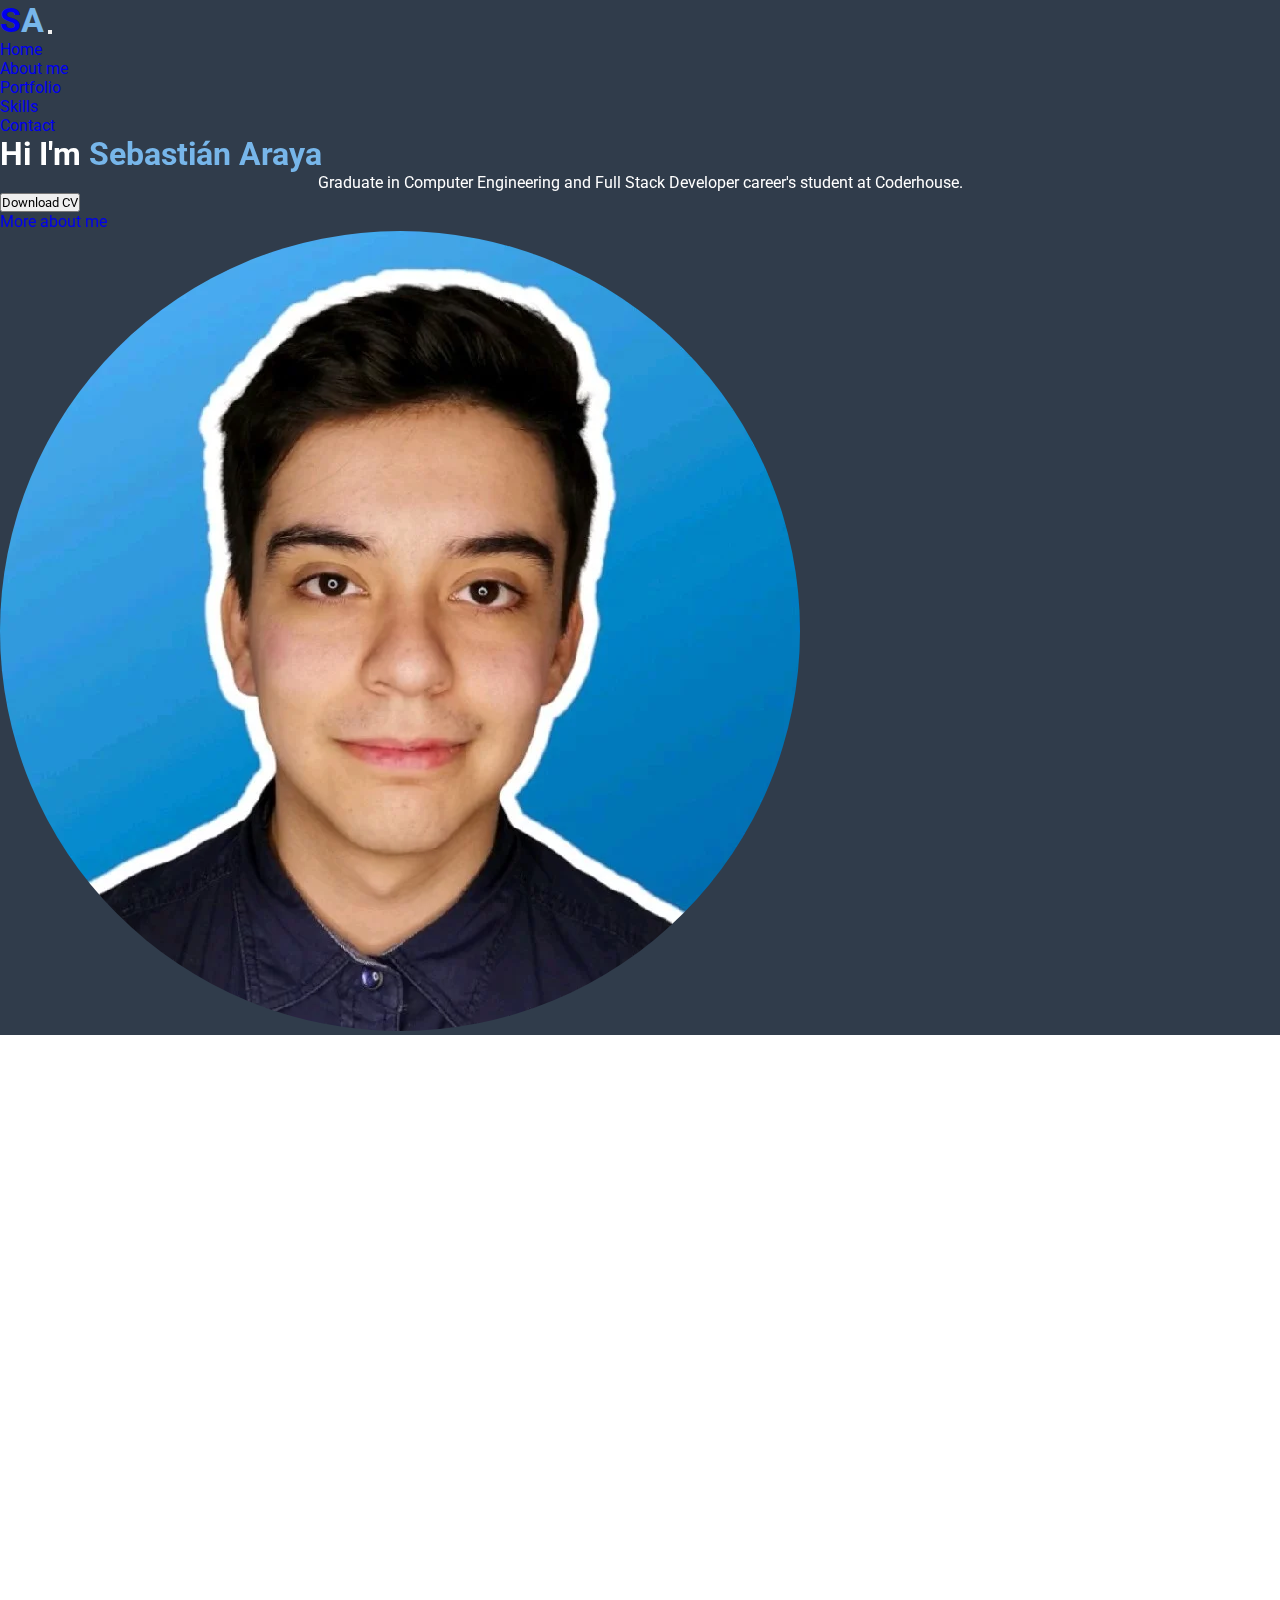
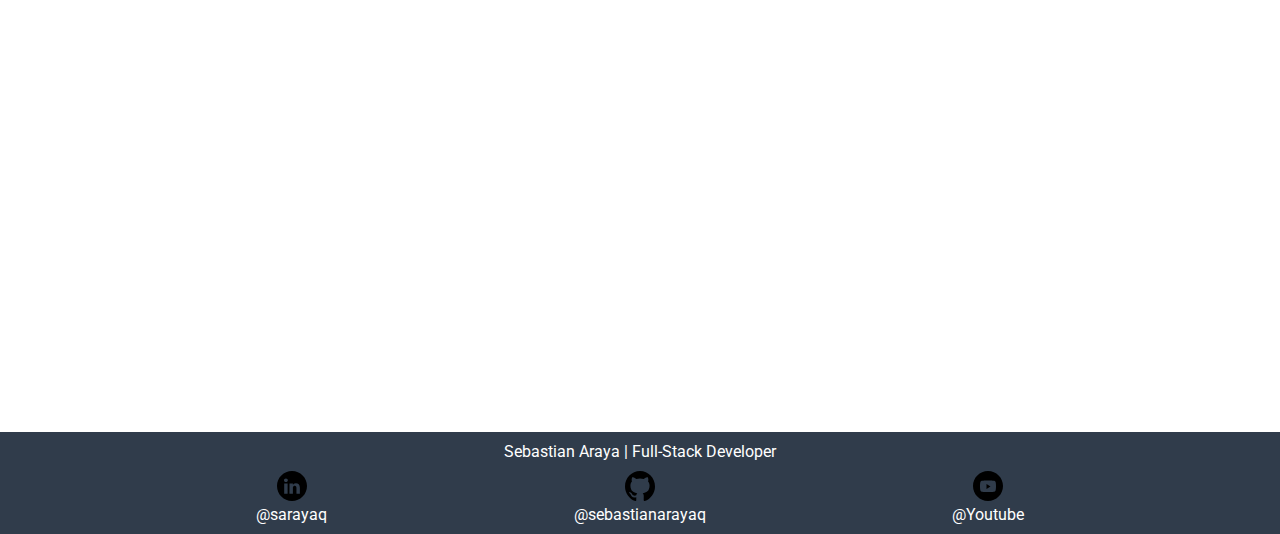
<file: index.html>
<!DOCTYPE html>
<html lang="en">
<head>
    <meta charset="UTF-8">
    <meta name="viewport" content="width=device-width, initial-scale=1.0">
    <link href="https://cdn.jsdelivr.net/npm/bootstrap@5.3.2/dist/css/bootstrap.min.css" rel="stylesheet" integrity="sha384-T3c6CoIi6uLrA9TneNEoa7RxnatzjcDSCmG1MXxSR1GAsXEV/Dwwykc2MPK8M2HN" crossorigin="anonymous">
    <script src="https://cdn.jsdelivr.net/npm/bootstrap@5.3.2/dist/js/bootstrap.bundle.min.js" integrity="sha384-C6RzsynM9kWDrMNeT87bh95OGNyZPhcTNXj1NW7RuBCsyN/o0jlpcV8Qyq46cDfL" crossorigin="anonymous"></script>
    <link rel="preconnect" href="https://fonts.googleapis.com">
    <link rel="preconnect" href="https://fonts.gstatic.com" crossorigin>
    <link href="https://fonts.googleapis.com/css2?family=Roboto:wght@400;500&display=swap" rel="stylesheet">
    <link rel="stylesheet" href="./css/style.css">
    <link href="https://unpkg.com/aos@2.3.1/dist/aos.css" rel="stylesheet">
    <link rel="shortcut icon" href="./assets/code.svg" type="image/x-icon">
    <title>Sebastian Araya's Portfolio | Made with HTML, CSS & GIT</title>
    <meta name="description" content="Explore my web development portfolio, showcasing creative and functional projects built with HTML, CSS, and Git. Discover my expertise in web design and front-end development as you browse through my highlighted work and skills.">
    <meta name="keywords" content="Portfolio, HTML, Web developer, CSS, SASS, GIT, Github, Skills, Full-Stack Developer, Coderhouse student, Web development">
</head>
<body class="d-flex flex-column justify-content-between">
    <!-- ENCABEZADO -->
    <header class="d-flex flex-column min-vh-100">
        <nav class="navbar navbar-expand-sm navbar-expand-md navbar-expand-lg" data-bs-theme="dark">
            <div class="container-fluid">
                <a class="navbar-brand" href="index.html">S<span class="brandSpan">A</span></a>
                <button class="navbar-toggler" type="button" data-bs-toggle="collapse" data-bs-target="#navbarNav" aria-controls="navbarNav" aria-expanded="false" aria-label="Toggle navigation">
                <span class="navbar-toggler-icon"></span>
                </button>
                <div class="collapse navbar-collapse justify-content-end" id="navbarNav">
                    <ul class="navbar-nav fs-5">
                        <li class="nav-item">
                            <a class="nav-link active" aria-current="page" href="./index.html">Home</a>
                        </li>
                        <li class="nav-item">
                            <a class="nav-link" href="./pages/about-me.html">About me</a>
                        </li>
                        <li class="nav-item">
                            <a class="nav-link" href="./pages/portfolio.html">Portfolio</a>
                        </li>
                        <li class="nav-item">
                            <a class="nav-link" href="./pages/skills.html">Skills</a>
                        </li>
                        <li class="nav-item">
                            <a class="nav-link" href="./pages/skills.html">Contact</a>
                        </li>
                    </ul>
                </div>
            </div>
        </nav>
        <!-- ABOUT ME -->
        <section class="container-fluid d-sm-flex d-md-flex d-lg-flex justify-content-center align-items-center p-4 flex-fill aboutMeSection">
            <div class="row d-sm-flex d-md-flex d-lg-flex justify-content-between align-items-center flex-wrap-reverse mx-4 my-3 row-gap-5">
                <div class="col-sm-5 col-md-5 col-lg-5 d-sm-flex-columm d-md-flex-columm d-lg-flex-columm justify-content-center align-items-center" data-aos="fade-right" data-aos-duration="1500">
                    <h1 class="fs-2 text-center">Hi I'm <span class="brandSpan fs-2">Sebastián Araya</span></h1>
                    <p class="aboutMeText fs-5 my-4">Graduate in Computer Engineering and Full Stack Developer career's student at Coderhouse.</p>
                    <div class="row d-sm-flex d-md-flex d-lg-flex justify-content-center align-items-center gap-3">
                        <div class="col-sm-4 col-md-4 col-lg-4 d-flex d-sm-flex d-md-flex d-lg-flex justify-content-center align-items-center">
                            <button type="button" class="btn btn-dark">Download CV</button>
                        </div>
                        <div class="col-sm-4 col-md-4 col-lg-4 d-flex d-sm-flex d-md-flex d-lg-flex justify-content-center align-items-center">
                            <a class="btn btn-dark" href="./pages/about-me.html">More about me</a>
                        </div>
                    </div>
                </div>
                <div class="col-sm-4 col-md-4 col-lg-4 d-flex justify-content-center">
                    <img class="profilePicture img-fluid" src="./assets/perfil.webp" alt="Profile picture">
                </div>
            </div>
        </section>     
    </header>
    <!-- SECCIONES -->
    <main>  
        <!-- PORTFOLIO -->
        <section class="container-fluid p-4 my-3">
            <div class="row d-sm-flex d-md-flex d-lg-flex justify-content-center text-center">
                <div class="col-sm-3 col-md-3 col-lg-3" data-aos="fade-right">
                    <h2 class="fw-bold">Portfolio</h2>
                </div>
            </div>
            <div class="row row-gap-2">
                <div class="col-sm-4 col-md-4 col-lg-4 d-sm-flex d-md-flex d-lg-flex justify-content-center align-items-center text-center">
                    <div class="card d-flex d-flex-column align-items-center" data-aos="fade-up" data-aos-duration="1500">
                        <img src="./assets/web-frame.webp" class="card-img-top" alt="Project preview">
                        <div class="card-body">
                            <h3 class="card-title fw-bold">Project #1</h3>
                            <p class="card-text">Project made with HTML, CSS, SASS, animation libraries, GIT and GITHUB.</p>
                            <a href="./pages/portfolio.html" class="btn btn-dark">More projects</a>
                        </div>
                    </div>
                </div>
                <div class="col-sm-4 col-md-4 col-lg-4 d-sm-flex d-md-flex d-lg-flex justify-content-center align-items-center text-center">
                    <div class="card d-flex d-flex-column align-items-center" data-aos="fade-up" data-aos-duration="1500">
                        <img src="./assets/web-frame.webp" class="card-img-top" alt="Project preview">
                        <div class="card-body">
                            <h3 class="card-title fw-bold">Project #2</h3>
                            <p class="card-text">Project made with HTML, CSS, SASS, animation libraries, GIT and GITHUB.</p>
                            <a href="./pages/portfolio.html" class="btn btn-dark">More projects</a>
                        </div>
                    </div>
                </div>
                <div class="col-sm-4 col-md-4 col-lg-4 d-sm-flex d-md-flex d-lg-flex justify-content-center align-items-center text-center">
                    <div class="card d-flex d-flex-column align-items-center" data-aos="fade-up" data-aos-duration="1500">
                        <img src="./assets/web-frame.webp" class="card-img-top" alt="Project preview">
                        <div class="card-body">
                            <h3 class="card-title fw-bold">Project #3</h3>
                            <p class="card-text">Project made with HTML, CSS, SASS, animation libraries, GIT and GITHUB.</p>
                            <a href="./pages/portfolio.html" class="btn btn-dark">More projects</a>
                        </div>
                    </div>
                </div>
            </div>
        </section>
        <!-- SKILLS -->
        <section class="container-fluid p-4 my-3">
            <div class="row d-sm-flex d-md-flex d-lg-flex justify-content-center text-center">
                <div class="col-sm-3 col-md-3 col-lg-3" data-aos="fade-right">
                    <h2 class="fw-bold">Skills</h2>
                </div>
            </div>
            <div class="row d-sm-flex d-md-flex d-lg-flex justify-content-center row-gap-2">
                <div class="col-sm-4 col-md-4 col-lg-4 d-sm-flex d-md-flex d-lg-flex justify-content-center">
                    <div class="card d-flex d-flex-column align-items-center" data-aos="fade-up" data-aos-duration="1500">
                        <img src="assets/html.webp" class="img-fluid card-img-top" alt="HTML image">
                        <div class="card-body">
                            <h3 class="fw-bold text-center">HTML</h3>
                            <p class="card-text text-center">Proficient in HTML, adept at creating and structuring web content using tags, links, images, and forms, while maintaining clean and semantic code for enhanced online accessibility and presentation.</p>
                        </div>
                    </div>
                </div>
                <div class="col-sm-4 col-md-4 col-lg-4 d-sm-flex d-md-flex d-lg-flex justify-content-center">
                    <div class="card d-flex d-flex-column align-items-center" data-aos="fade-up" data-aos-duration="1500">
                        <img src="assets/css.webp" class="img-fluid card-img-top" alt="CSS image">
                        <div class="card-body">
                            <h3 class="fw-bold text-center">CSS</h3>
                            <p class="card-text text-center">Proficient in web design with CSS, experienced in styling, layout, and responsive design to ensure an appealing online presentation.</p>
                        </div>
                    </div>
                </div>
                <div class="col-sm-4 col-md-4 col-lg-4 d-sm-flex d-md-flex d-lg-flex justify-content-center">
                    <div class="card d-flex d-flex-column align-items-center" data-aos="fade-up" data-aos-duration="1500">
                        <img src="assets/git.webp" class="img-fluid card-img-top" alt="GIT image">
                        <div class="card-body">
                            <h3 class="fw-bold text-center">GIT</h3>
                            <p class="card-text text-center">Proficient in Git for version control, collaboration, and tracking changes in software projects.</p>
                        </div>
                    </div>
                </div>
                <div class="row d-sm-flex d-md-flex d-lg-flex justify-content-center text-center">
                    <div class="col-sm-3 col-md-3 col-lg-3" data-aos="fade-up" data-aos-duration="1400">
                        <a href="./pages/skills.html" class="btn btn-dark">More skills</a>
                    </div>
                </div>
            </div>
        </section>
    </main>
    <!-- FOOTER -->
    <footer>
        <div class="footerText">
            <p>Sebastian Araya | Full-Stack Developer</p>
        </div>
        <div class="socialContainer">
            <div class="socialNetwork">
                <div class="socialIcon">
                    <a href="https://www.linkedin.com/in/sarayaq/" target="_blank"><img class="footerIcon" src="./assets/linkedin.svg" alt="Linkedin icon"></a>
                </div>
                <div class="socialTag">
                    <a href="https://www.linkedin.com/in/sarayaq/" target="_blank">@sarayaq</a>
                </div>
            </div>
            <div class="socialNetwork">
                <div class="socialIcon">
                    <a href="https://github.com/sebastianarayaq" target="_blank"><img class="footerIcon" src="./assets/github.svg" alt="Github icon"></a>
                </div>
                <div class="socialTag">
                    <a href="https://github.com/sebastianarayaq" target="_blank">@sebastianarayaq</a>
                </div>
            </div>
            <div class="socialNetwork">
                <div class="socialIcon">
                    <a href="https://www.youtube.com/" target="_blank"><img class="footerIcon" src="./assets/youtube.svg" alt="Youtube icon"></a>
                </div>
                <div class="socialTag">
                    <a href="https://www.youtube.com/" target="_blank">@Youtube</a>
                </div>
            </div>
        </div>
    </footer>
    <!-- SCRIPT AON -->
    <script src="https://unpkg.com/aos@2.3.1/dist/aos.js"></script>
    <script>
        AOS.init({
        });
    </script>
</body>
</html>
</file>
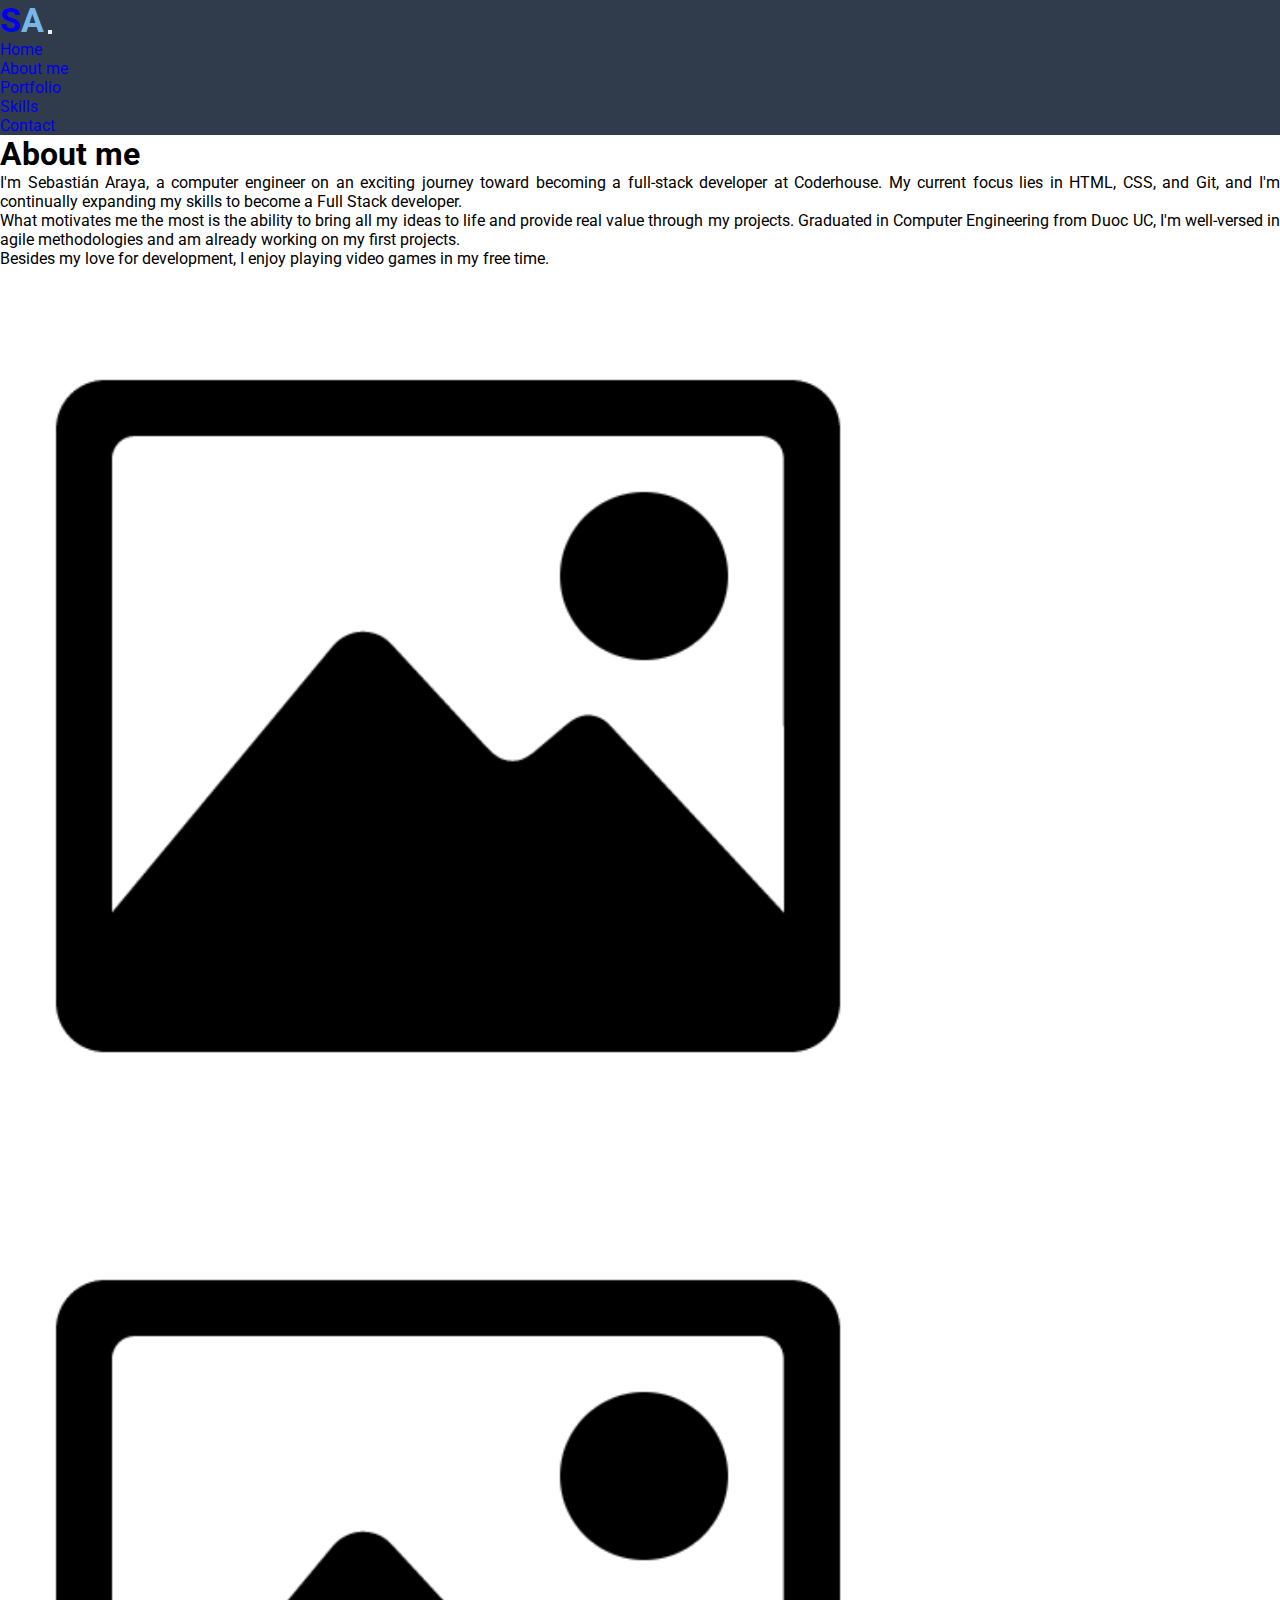
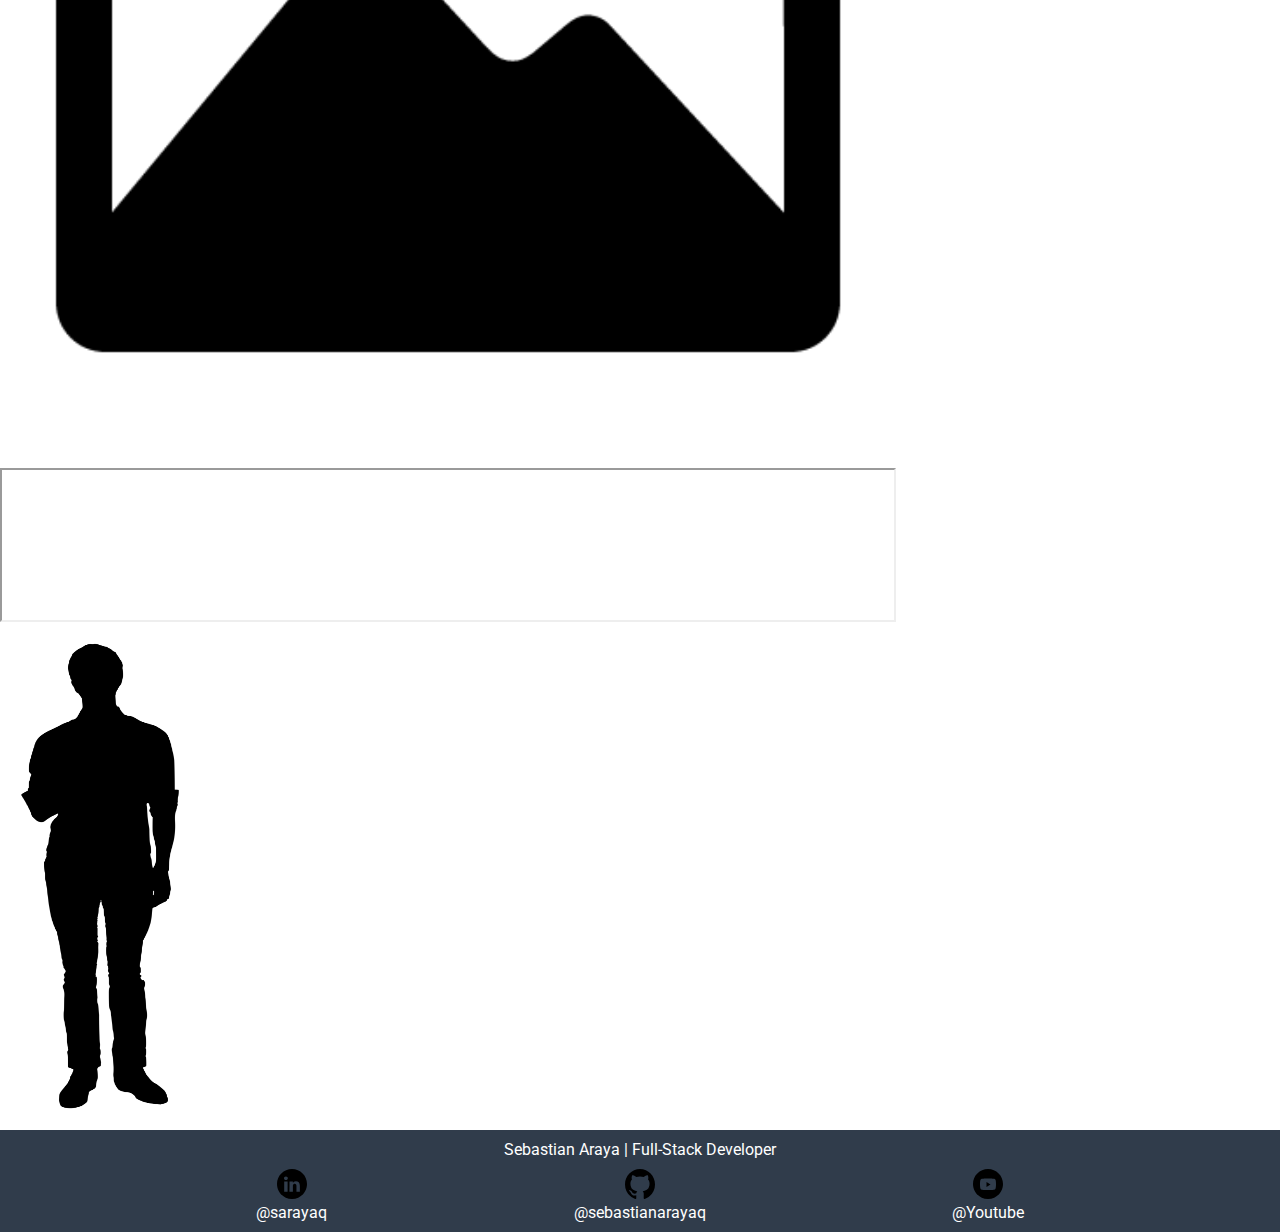
<file: pages/about-me.html>
<!DOCTYPE html>
<html lang="en">
<head>
    <meta charset="UTF-8">
    <meta name="viewport" content="width=device-width, initial-scale=1.0">
    <link href="https://cdn.jsdelivr.net/npm/bootstrap@5.3.2/dist/css/bootstrap.min.css" rel="stylesheet" integrity="sha384-T3c6CoIi6uLrA9TneNEoa7RxnatzjcDSCmG1MXxSR1GAsXEV/Dwwykc2MPK8M2HN" crossorigin="anonymous">
    <script src="https://cdn.jsdelivr.net/npm/bootstrap@5.3.2/dist/js/bootstrap.bundle.min.js" integrity="sha384-C6RzsynM9kWDrMNeT87bh95OGNyZPhcTNXj1NW7RuBCsyN/o0jlpcV8Qyq46cDfL" crossorigin="anonymous"></script>
    <link rel="preconnect" href="https://fonts.googleapis.com">
    <link rel="preconnect" href="https://fonts.gstatic.com" crossorigin>
    <link href="https://fonts.googleapis.com/css2?family=Roboto:wght@400;500&display=swap" rel="stylesheet">
    <link rel="stylesheet" href="../css/style.css">
    <link rel="shortcut icon" href="../assets/code.svg" type="image/x-icon">
    <title>About me | Made with HTML, CSS & GIT</title>
    <meta name="description" content="Explore my web development portfolio, showcasing creative and functional projects built with HTML, CSS, and Git. Discover my expertise in web design and front-end development as you browse through my highlighted work and skills.">
    <meta name="keywords" content="Portfolio, HTML, Web developer, CSS, SASS, GIT, Github, Skills, Full-Stack Developer, Coderhouse student, Web development">
</head>
<body class="d-flex flex-column justify-content-between">
    <!-- ENCABEZADO -->
    <header>
        <nav class="navbar navbar-expand-sm navbar-expand-md navbar-expand-lg" data-bs-theme="dark">
            <div class="container-fluid">
                <a class="navbar-brand" href="../index.html">S<span class="brandSpan">A</span></a>
                <button class="navbar-toggler" type="button" data-bs-toggle="collapse" data-bs-target="#navbarNav" aria-controls="navbarNav" aria-expanded="false" aria-label="Toggle navigation">
                <span class="navbar-toggler-icon"></span>
                </button>
                <div class="collapse navbar-collapse justify-content-end" id="navbarNav">
                    <ul class="navbar-nav fs-5">
                        <li class="nav-item">
                            <a class="nav-link" href="../index.html">Home</a>
                        </li>
                        <li class="nav-item">
                            <a class="nav-link active" aria-current="page" href="./about-me.html">About me</a>
                        </li>
                        <li class="nav-item">
                            <a class="nav-link" href="./portfolio.html">Portfolio</a>
                        </li>
                        <li class="nav-item">
                            <a class="nav-link" href="./skills.html">Skills</a>
                        </li>
                        <li class="nav-item">
                            <a class="nav-link" href="./contact.html">Contact</a>
                        </li>
                    </ul>
                </div>
            </div>
        </nav>
    </header>
    <!-- SECCIONES -->
    <main>
        <section class="container-fluid p-4">
            <div class="row d-sm-flex d-md-flex d-lg-flex justify-content-around align-items-center">
                <div class="col-sm-6 col-md-6 col-lg-6">
                    <h1 class="fw-bold">About me</h1>
                    <p class="my-4 textDescription">
                        I'm Sebastián Araya, a computer engineer on an exciting journey toward becoming a full-stack developer at Coderhouse. My current focus lies in HTML, CSS, and Git, and I'm continually expanding my skills to become a Full Stack developer. 
                    </p>
                    <p class="my-4 textDescription">
                        What motivates me the most is the ability to bring all my ideas to life and provide real value through my projects. Graduated in Computer Engineering from Duoc UC, I'm well-versed in agile methodologies and am already working on my first projects. 
                    </p>
                    <p class="my-4 textDescription">
                        Besides my love for development, I enjoy playing video games in my free time.
                    </p>
                    <div class="row d-sm-flex d-md-flex d-lg-flex justify-content-center">
                        <div class="col-sm-6 col-md-6 col-lg-6 d-sm-flex d-md-flex d-lg-flex justify-content-center align-items-center text-center">
                            <img src="../assets/image-picture.webp" class="imgPicture" alt="Picture about me doing anything">
                            <img src="../assets/image-picture.webp" class="imgPicture" alt="Another picture of me doing another thing">
                            <iframe src="https://www.google.com/maps/embed?pb=!1m18!1m12!1m3!1d13026967.38926922!2d-106.25428513633595!3d37.142902825634486!2m3!1f0!2f0!3f0!3m2!1i1024!2i768!4f13.1!3m3!1m2!1s0x54eab584e432360b%3A0x1c3bb99243deb742!2sEstados%20Unidos!5e0!3m2!1ses-419!2scl!4v1693375040349!5m2!1ses-419!2scl" allowfullscreen="" loading="lazy" referrerpolicy="no-referrer-when-downgrade"></iframe>
                        </div>
                    </div>
                </div>
                <div class="col-sm-3 col-md-3 col-lg-3 d-sm-flex d-md-flex d-lg-flex justify-content-center align-items-center text-center">
                    <img src="../assets/person.webp" class="personPicture img-fluid" alt="Profile picture">
                </div>
            </div>
        </section>
    </main>
    <!-- FOOTER -->
    <footer>
        <div class="footerText">
            <p>Sebastian Araya | Full-Stack Developer</p>
        </div>
        <div class="socialContainer">
            <div class="socialNetwork">
                <div class="socialIcon">
                    <a href="https://www.linkedin.com/in/sarayaq/" target="_blank"><img class="footerIcon" src="../assets/linkedin.svg" alt="Linkedin icon"></a>
                </div>
                <div class="socialTag">
                    <a href="https://www.linkedin.com/in/sarayaq/" target="_blank">@sarayaq</a>
                </div>
            </div>
            <div class="socialNetwork">
                <div class="socialIcon">
                    <a href="https://github.com/sebastianarayaq" target="_blank"><img class="footerIcon" src="../assets/github.svg" alt="Github icon"></a>
                </div>
                <div class="socialTag">
                    <a href="https://github.com/sebastianarayaq" target="_blank">@sebastianarayaq</a>
                </div>
            </div>
            <div class="socialNetwork">
                <div class="socialIcon">
                    <a href="https://www.youtube.com/" target="_blank"><img class="footerIcon" src="../assets/youtube.svg" alt="Youtube icon"></a>
                </div>
                <div class="socialTag">
                    <a href="https://www.youtube.com/" target="_blank">@Youtube</a>
                </div>
            </div>
        </div>
    </footer>
</body>
</html>
</file>
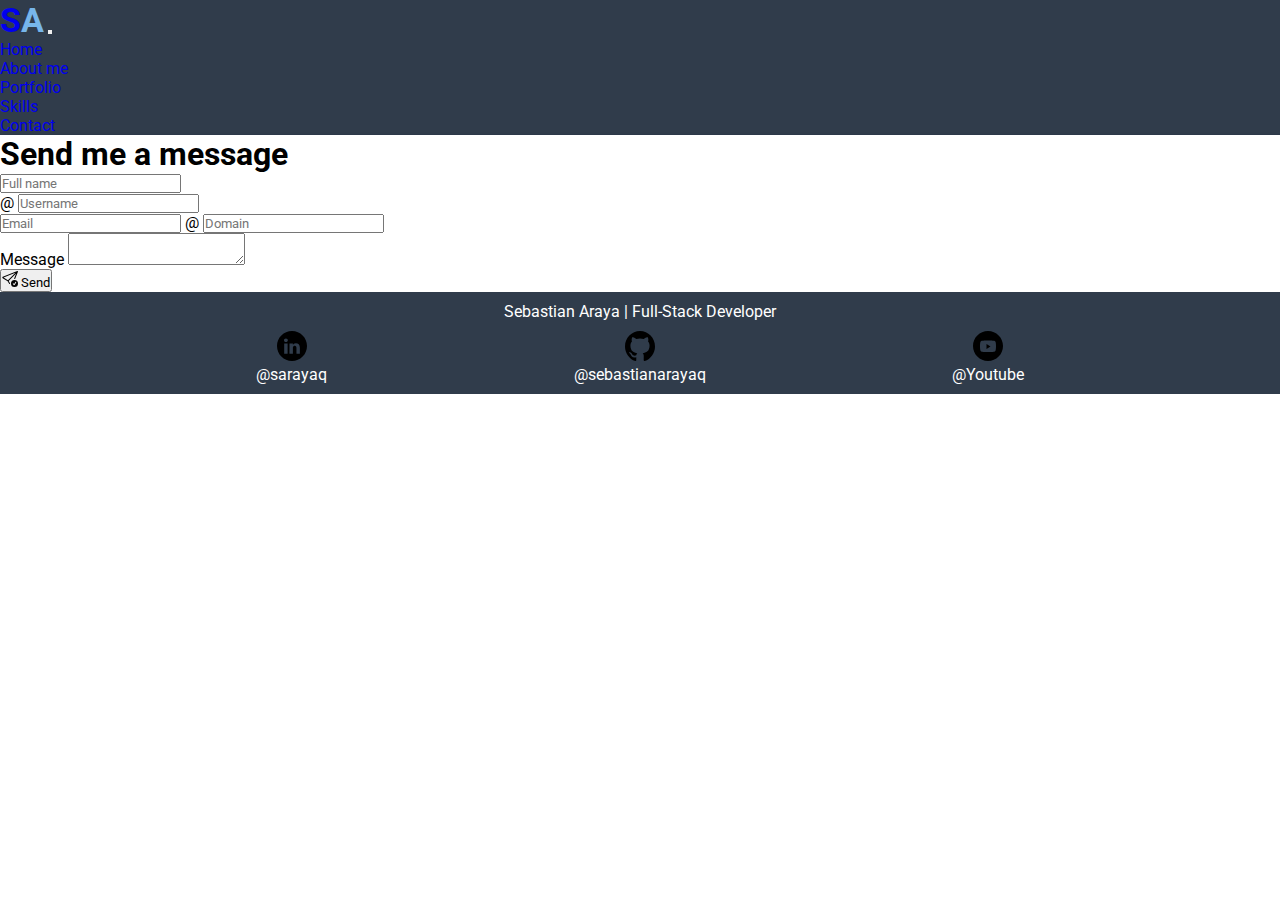
<file: pages/contact.html>
<!DOCTYPE html>
<html lang="en">
<head>
    <meta charset="UTF-8">
    <meta name="viewport" content="width=device-width, initial-scale=1.0">
    <link href="https://cdn.jsdelivr.net/npm/bootstrap@5.3.2/dist/css/bootstrap.min.css" rel="stylesheet" integrity="sha384-T3c6CoIi6uLrA9TneNEoa7RxnatzjcDSCmG1MXxSR1GAsXEV/Dwwykc2MPK8M2HN" crossorigin="anonymous">
    <script src="https://cdn.jsdelivr.net/npm/bootstrap@5.3.2/dist/js/bootstrap.bundle.min.js" integrity="sha384-C6RzsynM9kWDrMNeT87bh95OGNyZPhcTNXj1NW7RuBCsyN/o0jlpcV8Qyq46cDfL" crossorigin="anonymous"></script>
    <link rel="preconnect" href="https://fonts.googleapis.com">
    <link rel="preconnect" href="https://fonts.gstatic.com" crossorigin>
    <link href="https://fonts.googleapis.com/css2?family=Roboto:wght@400;500&display=swap" rel="stylesheet">
    <link rel="stylesheet" href="../css/style.css">
    <link rel="shortcut icon" href="../assets/code.svg" type="image/x-icon">
    <title>Contact me | Made with HTML, CSS & GIT</title>
    <meta name="description" content="Explore my web development portfolio, showcasing creative and functional projects built with HTML, CSS, and Git. Discover my expertise in web design and front-end development as you browse through my highlighted work and skills.">
    <meta name="keywords" content="Portfolio, HTML, Web developer, CSS, SASS, GIT, Github, Skills, Full-Stack Developer, Coderhouse student, Web development">
</head>
<body class="d-flex flex-column justify-content-between">
    <!-- ENCABEZADO -->
    <header>
        <nav class="navbar navbar-expand-sm navbar-expand-md navbar-expand-lg" data-bs-theme="dark">
            <div class="container-fluid">
                <a class="navbar-brand" href="../index.html">S<span class="brandSpan">A</span></a>
                <button class="navbar-toggler" type="button" data-bs-toggle="collapse" data-bs-target="#navbarNav" aria-controls="navbarNav" aria-expanded="false" aria-label="Toggle navigation">
                <span class="navbar-toggler-icon"></span>
                </button>
                <div class="collapse navbar-collapse justify-content-end" id="navbarNav">
                    <ul class="navbar-nav fs-5">
                        <li class="nav-item">
                            <a class="nav-link" href="../index.html">Home</a>
                        </li>
                        <li class="nav-item">
                            <a class="nav-link" href="./about-me.html">About me</a>
                        </li>
                        <li class="nav-item">
                            <a class="nav-link" href="./portfolio.html">Portfolio</a>
                        </li>
                        <li class="nav-item">
                            <a class="nav-link" href="./skills.html">Skills</a>
                        </li>
                        <li class="nav-item">
                            <a class="nav-link active" aria-current="page" href="./contact.html">Contact</a>
                        </li>
                    </ul>
                </div>
            </div>
        </nav>
    </header>
    <!-- SECCIONES -->
    <main>
        <div class="container-fluid p-4">
            <div class="row d-sm-flex d-md-flex d-lg-flex justify-content-center align-items-center">
                <div class="col-sm-8 col-md-8 col-lg-8 box-shadow p-4">
                    <form action="" method="post">
                        <h1 class="text-center fw-bold">Send me a message</h1>
                        <div class="input-group mb-3">
                            <input type="text" class="form-control" name="fullname" placeholder="Full name" aria-label="Username" aria-describedby="basic-addon1">
                        </div>
                        <div class="input-group mb-3">
                            <span class="input-group-text" id="basic-addon1">@</span>
                            <input type="text" class="form-control" name="username" placeholder="Username" aria-label="Username" aria-describedby="basic-addon1">
                        </div>
                        <div class="input-group mb-3">
                            <input type="text" class="form-control" name="email" placeholder="Email" aria-label="Username">
                            <span class="input-group-text">@</span>
                            <input type="text" class="form-control" name="domain" placeholder="Domain" aria-label="Server">
                        </div>
                        <div class="input-group mb-3">
                            <span class="input-group-text">Message</span>
                            <textarea class="form-control" name="message" aria-label="With textarea"></textarea>
                        </div>
                        <div class="text-center">
                            <button class="btn btn-dark">
                                <svg xmlns="http://www.w3.org/2000/svg" width="16" height="16" fill="currentColor" class="bi bi-send-check" viewBox="0 0 16 16">
                                    <path d="M15.964.686a.5.5 0 0 0-.65-.65L.767 5.855a.75.75 0 0 0-.124 1.329l4.995 3.178 1.531 2.406a.5.5 0 0 0 .844-.536L6.637 10.07l7.494-7.494-1.895 4.738a.5.5 0 1 0 .928.372l2.8-7Zm-2.54 1.183L5.93 9.363 1.591 6.602l11.833-4.733Z"/>
                                    <path d="M16 12.5a3.5 3.5 0 1 1-7 0 3.5 3.5 0 0 1 7 0Zm-1.993-1.679a.5.5 0 0 0-.686.172l-1.17 1.95-.547-.547a.5.5 0 0 0-.708.708l.774.773a.75.75 0 0 0 1.174-.144l1.335-2.226a.5.5 0 0 0-.172-.686Z"/>
                                </svg> Send
                            </button>
                        </div>
                    </form>
                </div>
            </div>
        </div>
    </main>
    <!-- FOOTER -->
    <footer>
        <div class="footerText">
            <p>Sebastian Araya | Full-Stack Developer</p>
        </div>
        <div class="socialContainer">
            <div class="socialNetwork">
                <div class="socialIcon">
                    <a href="https://www.linkedin.com/in/sarayaq/" target="_blank"><img class="footerIcon" src="../assets/linkedin.svg" alt="Linkedin icon"></a>
                </div>
                <div class="socialTag">
                    <a href="https://www.linkedin.com/in/sarayaq/" target="_blank">@sarayaq</a>
                </div>
            </div>
            <div class="socialNetwork">
                <div class="socialIcon">
                    <a href="https://github.com/sebastianarayaq" target="_blank"><img class="footerIcon" src="../assets/github.svg" alt="Github icon"></a>
                </div>
                <div class="socialTag">
                    <a href="https://github.com/sebastianarayaq" target="_blank">@sebastianarayaq</a>
                </div>
            </div>
            <div class="socialNetwork">
                <div class="socialIcon">
                    <a href="https://www.youtube.com/" target="_blank"><img class="footerIcon" src="../assets/youtube.svg" alt="Youtube icon"></a>
                </div>
                <div class="socialTag">
                    <a href="https://www.youtube.com/" target="_blank">@Youtube</a>
                </div>
            </div>
        </div>
    </footer>
</body>
</html>
</file>
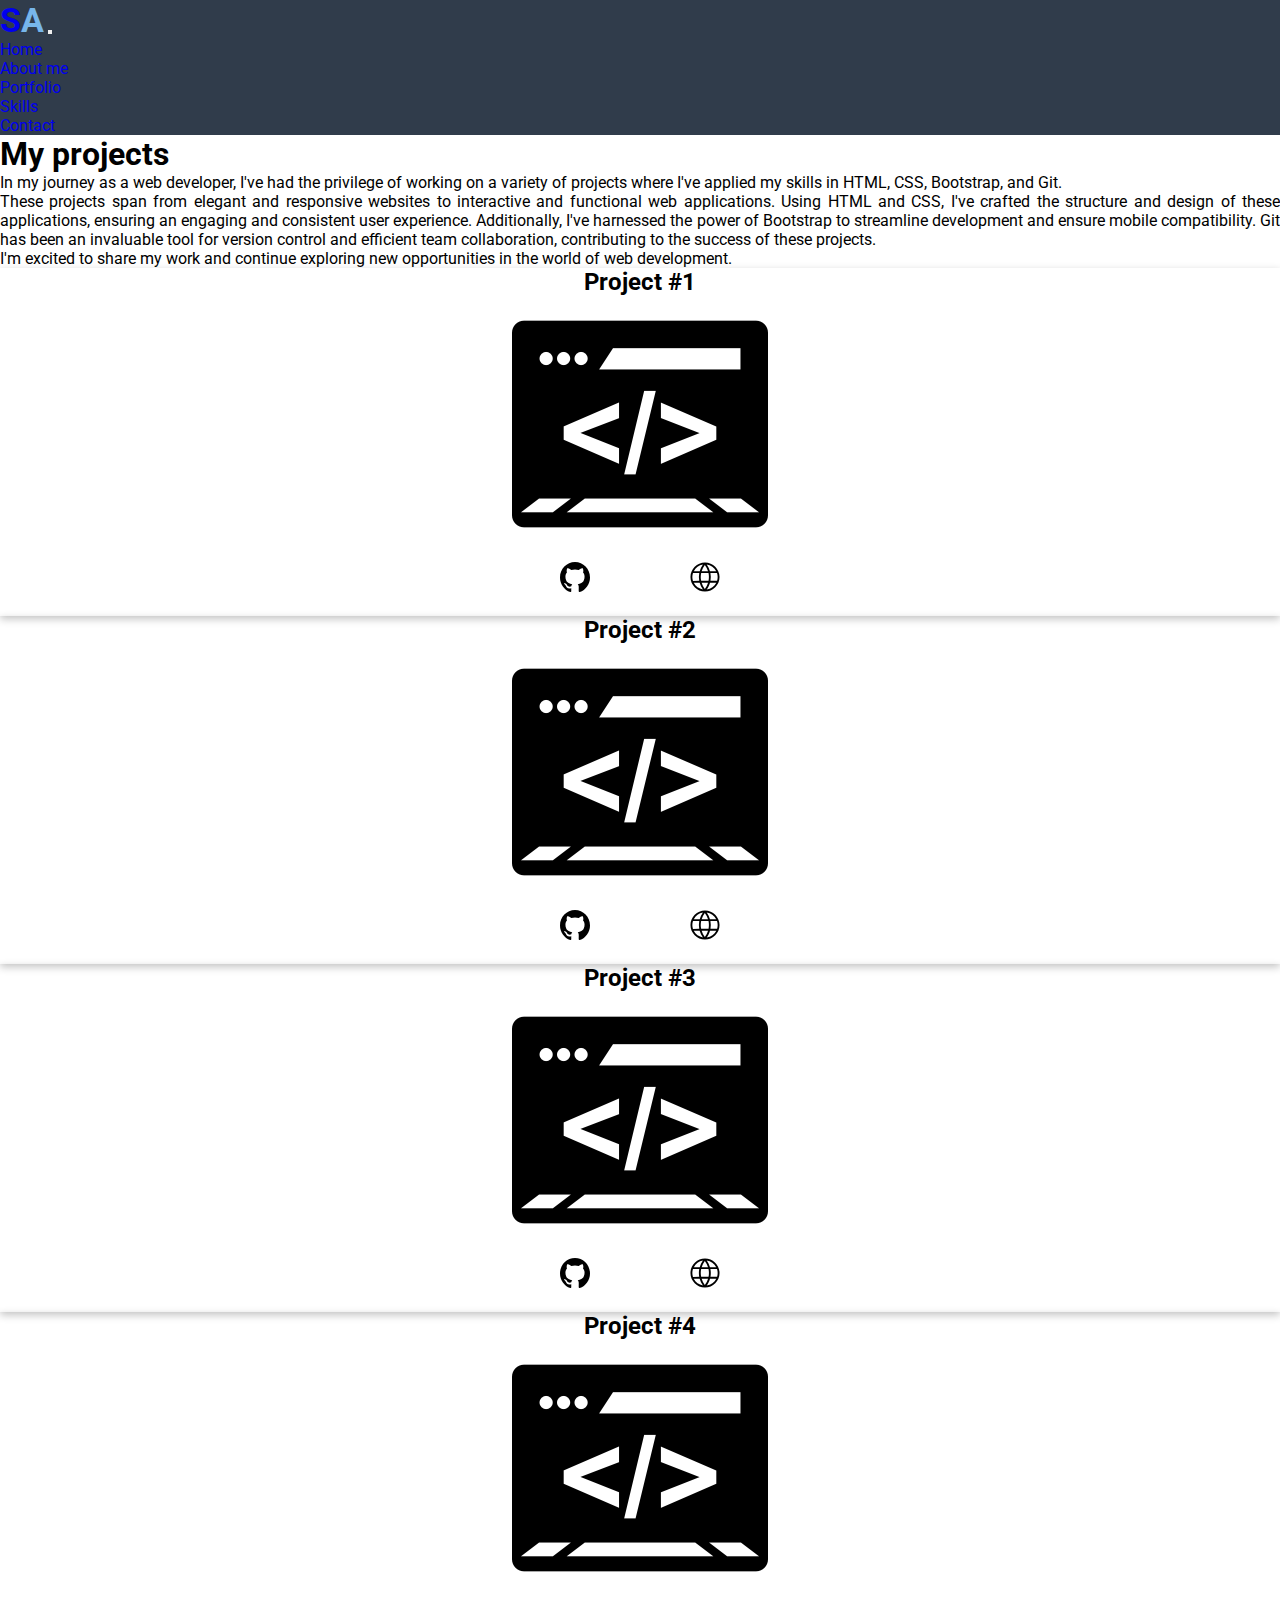
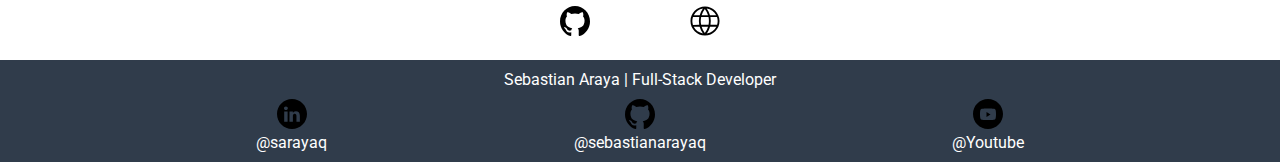
<file: pages/portfolio.html>
<!DOCTYPE html>
<html lang="en">
<head>
    <meta charset="UTF-8">
    <meta name="viewport" content="width=device-width, initial-scale=1.0">
    <link href="https://cdn.jsdelivr.net/npm/bootstrap@5.3.2/dist/css/bootstrap.min.css" rel="stylesheet" integrity="sha384-T3c6CoIi6uLrA9TneNEoa7RxnatzjcDSCmG1MXxSR1GAsXEV/Dwwykc2MPK8M2HN" crossorigin="anonymous">
    <script src="https://cdn.jsdelivr.net/npm/bootstrap@5.3.2/dist/js/bootstrap.bundle.min.js" integrity="sha384-C6RzsynM9kWDrMNeT87bh95OGNyZPhcTNXj1NW7RuBCsyN/o0jlpcV8Qyq46cDfL" crossorigin="anonymous"></script>
    <link rel="preconnect" href="https://fonts.googleapis.com">
    <link rel="preconnect" href="https://fonts.gstatic.com" crossorigin>
    <link href="https://fonts.googleapis.com/css2?family=Roboto:wght@400;500&display=swap" rel="stylesheet">
    <link rel="stylesheet" href="../css/style.css">
    <link rel="shortcut icon" href="../assets/code.svg" type="image/x-icon">
    <title>Portfolio | Made with HTML, CSS & GIT</title>
    <meta name="description" content="Explore my web development portfolio, showcasing creative and functional projects built with HTML, CSS, and Git. Discover my expertise in web design and front-end development as you browse through my highlighted work and skills.">
    <meta name="keywords" content="Portfolio, HTML, Web developer, CSS, SASS, GIT, Github, Skills, Full-Stack Developer, Coderhouse student, Web development">
</head>
<body class="d-flex flex-column justify-content-between">
    <!-- ENCABEZADO -->
    <header>
        <nav class="navbar navbar-expand-sm navbar-expand-md navbar-expand-lg" data-bs-theme="dark">
            <div class="container-fluid">
                <a class="navbar-brand" href="../index.html">S<span class="brandSpan">A</span></a>
                <button class="navbar-toggler" type="button" data-bs-toggle="collapse" data-bs-target="#navbarNav" aria-controls="navbarNav" aria-expanded="false" aria-label="Toggle navigation">
                <span class="navbar-toggler-icon"></span>
                </button>
                <div class="collapse navbar-collapse justify-content-end" id="navbarNav">
                    <ul class="navbar-nav fs-5">
                        <li class="nav-item">
                            <a class="nav-link" href="../index.html">Home</a>
                        </li>
                        <li class="nav-item">
                            <a class="nav-link" aria-current="page" href="./about-me.html">About me</a>
                        </li>
                        <li class="nav-item">
                            <a class="nav-link active" aria-current="page" href="./portfolio.html">Portfolio</a>
                        </li>
                        <li class="nav-item">
                            <a class="nav-link" href="./skills.html">Skills</a>
                        </li>
                        <li class="nav-item">
                            <a class="nav-link" href="./skills.html">Contact</a>
                        </li>
                    </ul>
                </div>
            </div>
        </nav>
    </header>
    <!-- SECCIONES -->
    <main>
        <section class="container-fluid p-4">
            <div class="row d-sm-flex d-md-flex d-lg-flex justify-content-around align-items-center">
                <div class="col-sm-5 col-md-5 col-lg-5">
                    <h1 class="fw-bold">My projects</h1>
                    <p class="my-4 textDescription">
                        In my journey as a web developer, I've had the privilege of working on a variety of projects where I've applied my skills in HTML, CSS, Bootstrap, and Git. 
                    </p>
                    <p class="my-4 textDescription">
                        These projects span from elegant and responsive websites to interactive and functional web applications. Using HTML and CSS, I've crafted the structure and design of these applications, ensuring an engaging and consistent user experience. Additionally, I've harnessed the power of Bootstrap to streamline development and ensure mobile compatibility. Git has been an invaluable tool for version control and efficient team collaboration, contributing to the success of these projects.
                    </p>
                    <p class="textDescription">
                        I'm excited to share my work and continue exploring new opportunities in the world of web development.
                    </p>
                </div>
                <div class="col-sm-6 col-md-6 col-lg-6">
                    <div class="row row-gap-2 mb-2">
                        <div class="col-sm-6 col-md-6 col-lg-6">
                            <div class="portfolioCard p-4">
                                <div class="portfolioTitleContainer">
                                    <h2>Project #1</h2>
                                </div>
                                <div class="webPreviewPortfolioContainer">
                                    <img class="webPreviewImagePortfolio" src="../assets/web-frame.webp" alt="Web preview">
                                </div>
                                <div class="linkContainer">
                                    <a href="https://github.com/sebastianarayaq" target="_blank"><img class="linkIcon" src="../assets/github.svg" alt="Github icon"></a>
                                    <a href="https://google.com" target="_blank"><img class="linkIcon" src="../assets/web.svg" alt="Web icon"></a>
                                </div>
                            </div>
                        </div>
                        <div class="col-sm-6 col-md-6 col-lg-6">
                            <div class="portfolioCard p-4">
                                <div class="portfolioTitleContainer">
                                    <h2>Project #2</h2>
                                </div>
                                <div class="webPreviewPortfolioContainer">
                                    <img class="webPreviewImagePortfolio" src="../assets/web-frame.webp" alt="Web preview">
                                </div>
                                <div class="linkContainer">
                                    <a href="https://github.com/sebastianarayaq" target="_blank"><img class="linkIcon" src="../assets/github.svg" alt="Github icon"></a>
                                    <a href="https://google.com" target="_blank"><img class="linkIcon" src="../assets/web.svg" alt="Web icon"></a>
                                </div>
                            </div>
                        </div>
                    </div>
                    <div class="row row-gap-2 mt-2">
                        <div class="col-sm-6 col-md-6 col-lg-6">
                            <div class="portfolioCard p-4">
                                <div class="portfolioTitleContainer">
                                    <h2>Project #3</h2>
                                </div>
                                <div class="webPreviewPortfolioContainer">
                                    <img class="webPreviewImagePortfolio" src="../assets/web-frame.webp" alt="Web preview">
                                </div>
                                <div class="linkContainer">
                                    <a href="https://github.com/sebastianarayaq" target="_blank"><img class="linkIcon" src="../assets/github.svg" alt="Github icon"></a>
                                    <a href="https://google.com" target="_blank"><img class="linkIcon" src="../assets/web.svg" alt="Web icon"></a>
                                </div>
                            </div>
                        </div>
                        <div class="col-sm-6 col-md-6 col-lg-6">
                            <div class="portfolioCard p-4">
                                <div class="portfolioTitleContainer">
                                    <h2>Project #4</h2>
                                </div>
                                <div class="webPreviewPortfolioContainer">
                                    <img class="webPreviewImagePortfolio" src="../assets/web-frame.webp" alt="Web preview">
                                </div>
                                <div class="linkContainer">
                                    <a href="https://github.com/sebastianarayaq" target="_blank"><img class="linkIcon" src="../assets/github.svg" alt="Github icon"></a>
                                    <a href="https://google.com" target="_blank"><img class="linkIcon" src="../assets/web.svg" alt="Web icon"></a>
                                </div>
                            </div>
                        </div>
                    </div>
                    
                </div>
            </div>
        </section>
    </main>
    <!-- FOOTER -->
    <footer>
        <div class="footerText">
            <p>Sebastian Araya | Full-Stack Developer</p>
        </div>
        <div class="socialContainer">
            <div class="socialNetwork">
                <div class="socialIcon">
                    <a href="https://www.linkedin.com/in/sarayaq/" target="_blank"><img class="footerIcon" src="../assets/linkedin.svg" alt="Linkedin icon"></a>
                </div>
                <div class="socialTag">
                    <a href="https://www.linkedin.com/in/sarayaq/" target="_blank">@sarayaq</a>
                </div>
            </div>
            <div class="socialNetwork">
                <div class="socialIcon">
                    <a href="https://github.com/sebastianarayaq" target="_blank"><img class="footerIcon" src="../assets/github.svg" alt="Github icon"></a>
                </div>
                <div class="socialTag">
                    <a href="https://github.com/sebastianarayaq" target="_blank">@sebastianarayaq</a>
                </div>
            </div>
            <div class="socialNetwork">
                <div class="socialIcon">
                    <a href="https://www.youtube.com/" target="_blank"><img class="footerIcon" src="../assets/youtube.svg" alt="Youtube icon"></a>
                </div>
                <div class="socialTag">
                    <a href="https://www.youtube.com/" target="_blank">@Youtube</a>
                </div>
            </div>
        </div>
    </footer>
</body>
</html>
</file>
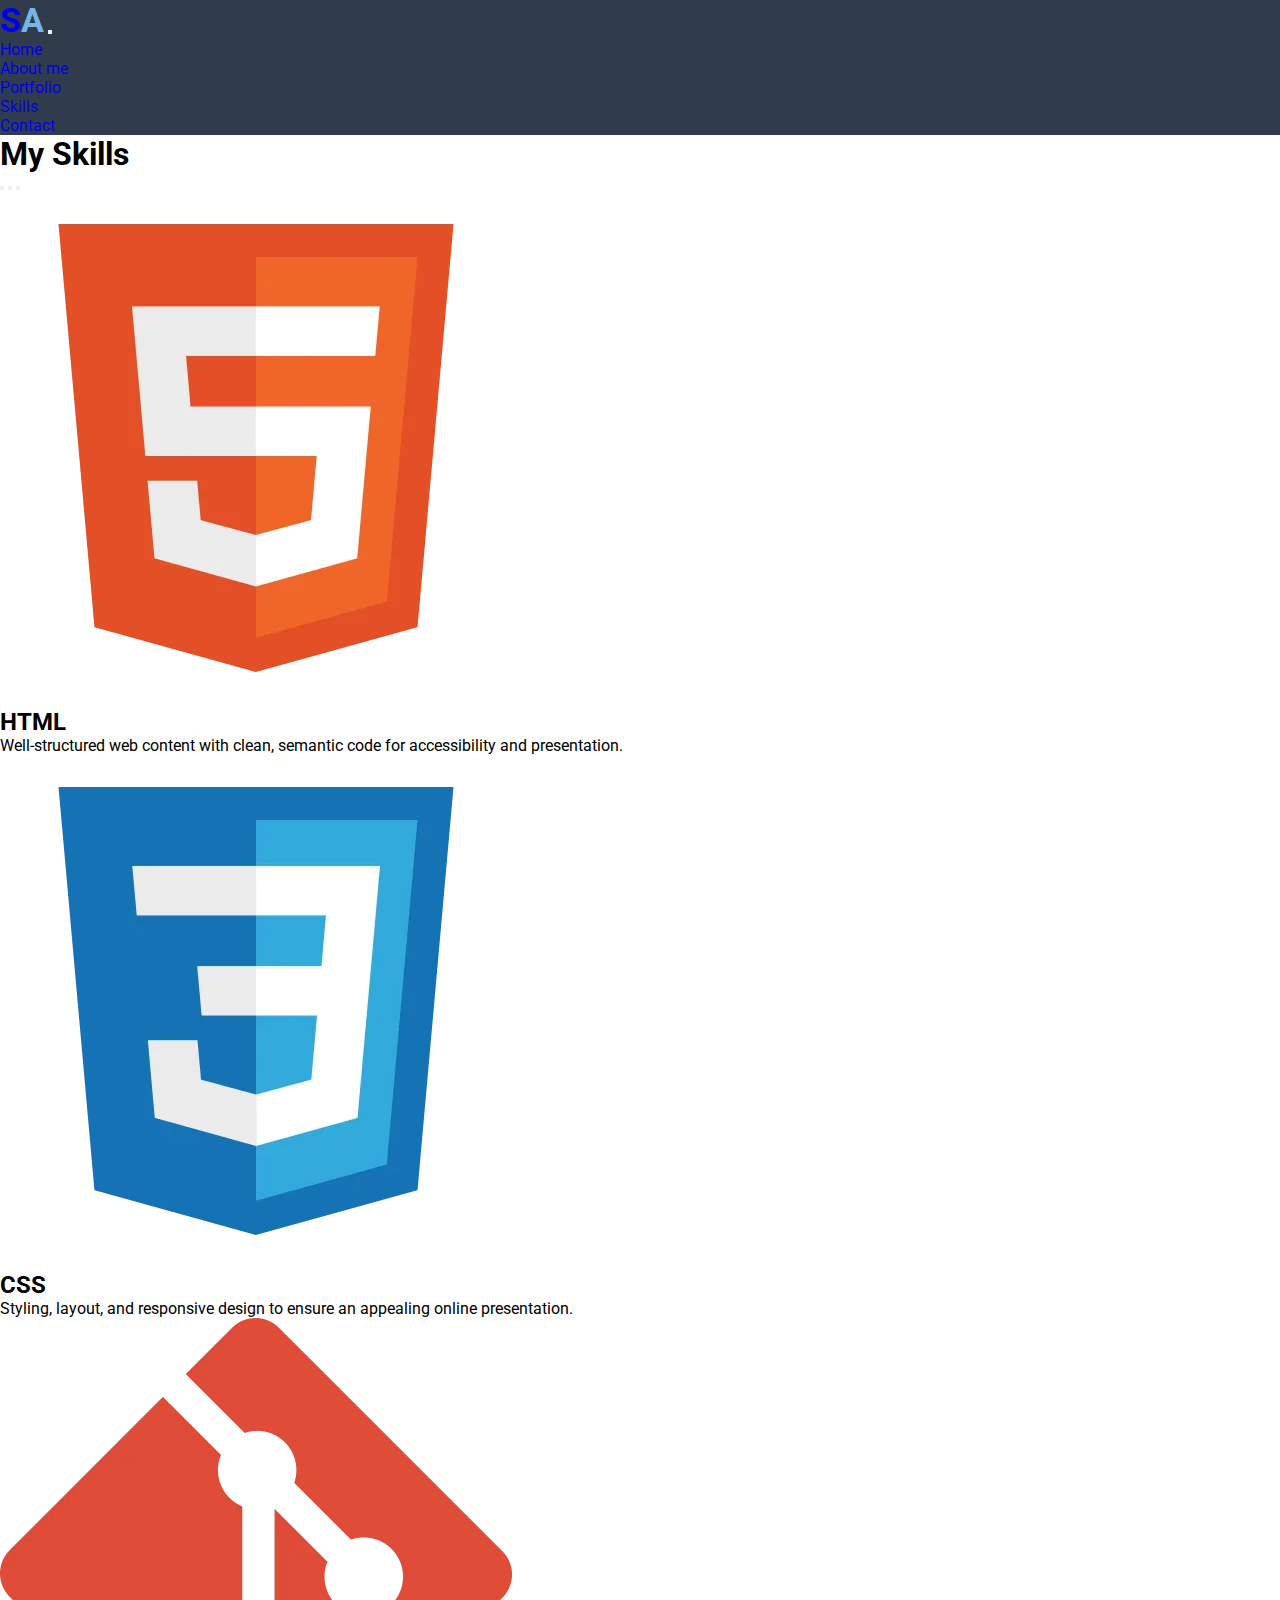
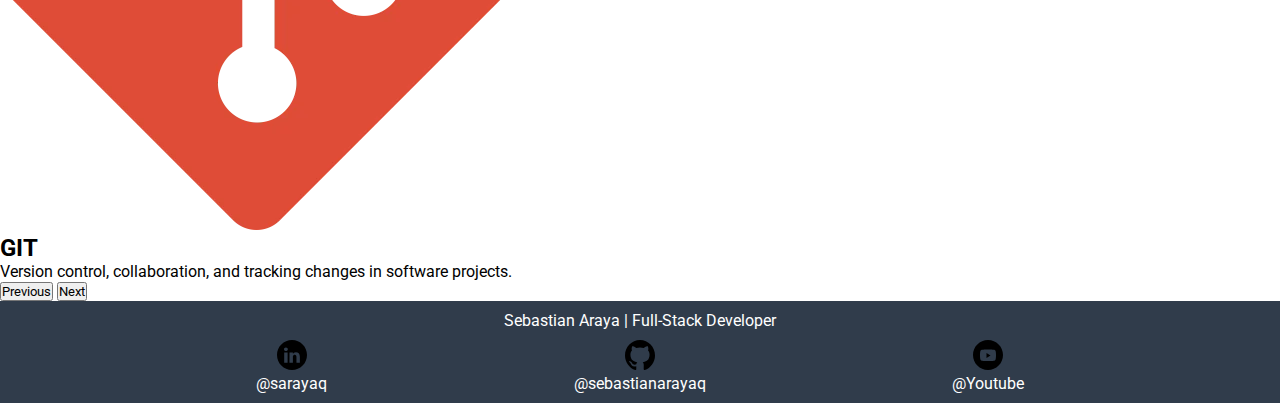
<file: pages/skills.html>
<!DOCTYPE html>
<html lang="en">
<head>
    <meta charset="UTF-8">
    <meta name="viewport" content="width=device-width, initial-scale=1.0">
    <link href="https://cdn.jsdelivr.net/npm/bootstrap@5.3.2/dist/css/bootstrap.min.css" rel="stylesheet" integrity="sha384-T3c6CoIi6uLrA9TneNEoa7RxnatzjcDSCmG1MXxSR1GAsXEV/Dwwykc2MPK8M2HN" crossorigin="anonymous">
    <script src="https://cdn.jsdelivr.net/npm/bootstrap@5.3.2/dist/js/bootstrap.bundle.min.js" integrity="sha384-C6RzsynM9kWDrMNeT87bh95OGNyZPhcTNXj1NW7RuBCsyN/o0jlpcV8Qyq46cDfL" crossorigin="anonymous"></script>
    <link rel="preconnect" href="https://fonts.googleapis.com">
    <link rel="preconnect" href="https://fonts.gstatic.com" crossorigin>
    <link href="https://fonts.googleapis.com/css2?family=Roboto:wght@400;500&display=swap" rel="stylesheet">
    <link rel="stylesheet" href="../css/style.css">
    <link rel="shortcut icon" href="../assets/code.svg" type="image/x-icon">
    <title>Skills | Made with HTML, CSS & GIT</title>
    <meta name="description" content="Explore my web development portfolio, showcasing creative and functional projects built with HTML, CSS, and Git. Discover my expertise in web design and front-end development as you browse through my highlighted work and skills.">
    <meta name="keywords" content="Portfolio, HTML, Web developer, CSS, SASS, GIT, Github, Skills, Full-Stack Developer, Coderhouse student, Web development">
</head>
<body class="d-flex flex-column justify-content-between">
    <!-- ENCABEZADO -->
    <header>
        <nav class="navbar navbar-expand-sm navbar-expand-md navbar-expand-lg" data-bs-theme="dark">
            <div class="container-fluid">
                <a class="navbar-brand" href="../index.html">S<span class="brandSpan">A</span></a>
                <button class="navbar-toggler" type="button" data-bs-toggle="collapse" data-bs-target="#navbarNav" aria-controls="navbarNav" aria-expanded="false" aria-label="Toggle navigation">
                <span class="navbar-toggler-icon"></span>
                </button>
                <div class="collapse navbar-collapse justify-content-end" id="navbarNav">
                    <ul class="navbar-nav fs-5">
                        <li class="nav-item">
                            <a class="nav-link" href="../index.html">Home</a>
                        </li>
                        <li class="nav-item">
                            <a class="nav-link" href="./about-me.html">About me</a>
                        </li>
                        <li class="nav-item">
                            <a class="nav-link" href="./portfolio.html">Portfolio</a>
                        </li>
                        <li class="nav-item">
                            <a class="nav-link active" aria-current="page" href="./skills.html">Skills</a>
                        </li>
                        <li class="nav-item">
                            <a class="nav-link" href="./contact.html">Contact</a>
                        </li>
                    </ul>
                </div>
            </div>
        </nav>
    </header>
    <!-- SECCIONES -->
    <main>
        <section>
            <div class="container-fluid p-4">
                <div class="row d-sm-flex d-md-flex d-lg-flex justify-content-center align-items-center">
                    <div class="col-sm-5 col-md-5 col-lg-5 d-sm-flex d-md-flex d-lg-flex justify-content-center align-items-center text-center">
                        <h1 class="fw-bold">My Skills</h1>
                    </div>
                    <div class="col-sm-8 col-md-8 col-lg-8">
                        <div id="carouselExampleCaptions" class="carousel carousel-dark slide">
                            <div class="carousel-indicators">
                                <button type="button" data-bs-target="#carouselExampleCaptions" data-bs-slide-to="0" class="active" aria-current="true" aria-label="Slide 1"></button>
                                <button type="button" data-bs-target="#carouselExampleCaptions" data-bs-slide-to="1" aria-label="Slide 2"></button>
                                <button type="button" data-bs-target="#carouselExampleCaptions" data-bs-slide-to="2" aria-label="Slide 3"></button>
                            </div>
                            <div class="carousel-inner">
                                <div class="carousel-item active text-center">
                                    <img src="../assets/html.webp" class="img-fluid" alt="HTML Logo">
                                    <div class="carousel-caption d-none d-md-block">
                                        <h2>HTML</h2>
                                        <p>Well-structured web content with clean, semantic code for accessibility and presentation.</p>
                                    </div>
                                </div>
                                <div class="carousel-item text-center">
                                    <img src="../assets/css.webp" class="img-fluid" alt="CSS Logo">
                                    <div class="carousel-caption d-none d-md-block">
                                        <h2>CSS</h2>
                                        <p>Styling, layout, and responsive design to ensure an appealing online presentation.</p>
                                    </div>
                                </div>
                                <div class="carousel-item text-center">
                                    <img src="../assets/git.webp" class="img-fluid" alt="Git Logo">
                                    <div class="carousel-caption d-none d-md-block">
                                        <h2>GIT</h2>
                                        <p>Version control, collaboration, and tracking changes in software projects.</p>
                                    </div>
                                </div>
                            </div>
                            <button class="carousel-control-prev" type="button" data-bs-target="#carouselExampleCaptions" data-bs-slide="prev">
                                <span class="carousel-control-prev-icon" aria-hidden="true"></span>
                                <span class="visually-hidden">Previous</span>
                            </button>
                            <button class="carousel-control-next" type="button" data-bs-target="#carouselExampleCaptions" data-bs-slide="next">
                                <span class="carousel-control-next-icon" aria-hidden="true"></span>
                                <span class="visually-hidden">Next</span>
                            </button>
                        </div>
                    </div>
                </div>
            </div>

        </section>
    </main>
    <!-- FOOTER -->
    <footer>
        <div class="footerText">
            <p>Sebastian Araya | Full-Stack Developer</p>
        </div>
        <div class="socialContainer">
            <div class="socialNetwork">
                <div class="socialIcon">
                    <a href="https://www.linkedin.com/in/sarayaq/" target="_blank"><img class="footerIcon" src="../assets/linkedin.svg" alt="Linkedin icon"></a>
                </div>
                <div class="socialTag">
                    <a href="https://www.linkedin.com/in/sarayaq/" target="_blank">@sarayaq</a>
                </div>
            </div>
            <div class="socialNetwork">
                <div class="socialIcon">
                    <a href="https://github.com/sebastianarayaq" target="_blank"><img class="footerIcon" src="../assets/github.svg" alt="Github icon"></a>
                </div>
                <div class="socialTag">
                    <a href="https://github.com/sebastianarayaq" target="_blank">@sebastianarayaq</a>
                </div>
            </div>
            <div class="socialNetwork">
                <div class="socialIcon">
                    <a href="https://www.youtube.com/" target="_blank"><img class="footerIcon" src="../assets/youtube.svg" alt="Youtube icon"></a>
                </div>
                <div class="socialTag">
                    <a href="https://www.youtube.com/" target="_blank">@Youtube</a>
                </div>
            </div>
        </div>
    </footer>
</body>
</html>
</file>
<file: css/style.css>
* {
  margin: 0;
  padding: 0;
  box-sizing: border-box;
}

* {
  font-family: "Roboto", sans-serif;
}

a {
  text-decoration: none;
}

header nav {
  background-color: #303C4B;
}
header .navbar-brand {
  font-size: 34px;
  font-weight: bold;
}

.brandSpan {
  color: #77B6EA;
}

body {
  min-height: 100vh;
}

footer {
  padding: 10px;
  background-color: #303C4B;
  bottom: 0;
  display: flex;
  flex-direction: column;
}
footer .footerText {
  margin-bottom: 10px;
  color: white;
  display: flex;
  justify-content: center;
}
footer .socialContainer {
  display: flex;
  justify-content: space-evenly;
  flex-wrap: wrap;
}
footer .socialContainer .socialIcon {
  display: flex;
  justify-content: center;
}
footer .socialContainer .footerIcon {
  width: 30px;
  height: 30px;
}
footer .socialTag a {
  color: white;
}

.aboutMeSection {
  background-color: #303C4B;
  color: white;
}
.aboutMeSection .profilePicture {
  animation: entrada 1.3s;
  border-radius: 50%;
}
@keyframes entrada {
  0% {
    opacity: 0;
    transform: rotate(60deg);
  }
  100% {
    transform: translate(0);
    opacity: 1;
  }
}
.aboutMeSection .aboutMeText {
  text-align: center;
}

.card-img-top {
  width: 70%;
}
.card-img-top:hover:hover {
  animation: shake 0.3s;
}
@keyframes shake {
  0% {
    transform: rotate(5deg);
    opacity: 0.75;
  }
  50% {
    transform: rotate(-5deg);
    opacity: 0.6;
  }
  100% {
    transform: rotate(0deg);
    opacity: 0.5;
  }
}
.card-img-top:hover:hover {
  opacity: 0.5;
}

.imgPicture {
  width: 70%;
}

.personPicture {
  height: 500px;
  width: 200px;
}

iframe {
  width: 70%;
}

.portfolioCard {
  box-shadow: rgba(0, 0, 0, 0.24) 0px 3px 8px;
  display: flex;
  flex-direction: column;
  align-items: center;
}
.portfolioCard .portfolioTitleContainer {
  display: flex;
  justify-content: center;
}
.portfolioCard .webPreviewPortfolioContainer {
  display: flex;
  justify-content: center;
}
.portfolioCard .webPreviewPortfolioContainer .webPreviewImagePortfolio {
  width: 50%;
}
.portfolioCard .linkContainer {
  margin: 10px 10px;
  display: flex;
  flex-wrap: wrap;
  justify-content: space-evenly;
}
.portfolioCard .linkContainer .linkIcon {
  width: 30px;
  height: 30px;
  margin: 0 50px 10px 50px;
}
.portfolioCard .linkContainer .linkIcon:hover:hover {
  animation: shake 0.3s;
}
@keyframes shake {
  0% {
    transform: rotate(5deg);
    opacity: 0.75;
  }
  50% {
    transform: rotate(-5deg);
    opacity: 0.6;
  }
  100% {
    transform: rotate(0deg);
    opacity: 0.5;
  }
}
.portfolioCard .linkContainer .linkIcon:hover:hover {
  opacity: 0.5;
}

.textDescription {
  text-align: justify;
}

.box-shadow {
  box-shadow: rgba(9, 30, 66, 0.25) 0px 4px 8px -2px, rgba(9, 30, 66, 0.08) 0px 0px 0px 1px;
}

/*# sourceMappingURL=style.css.map */
</file>
